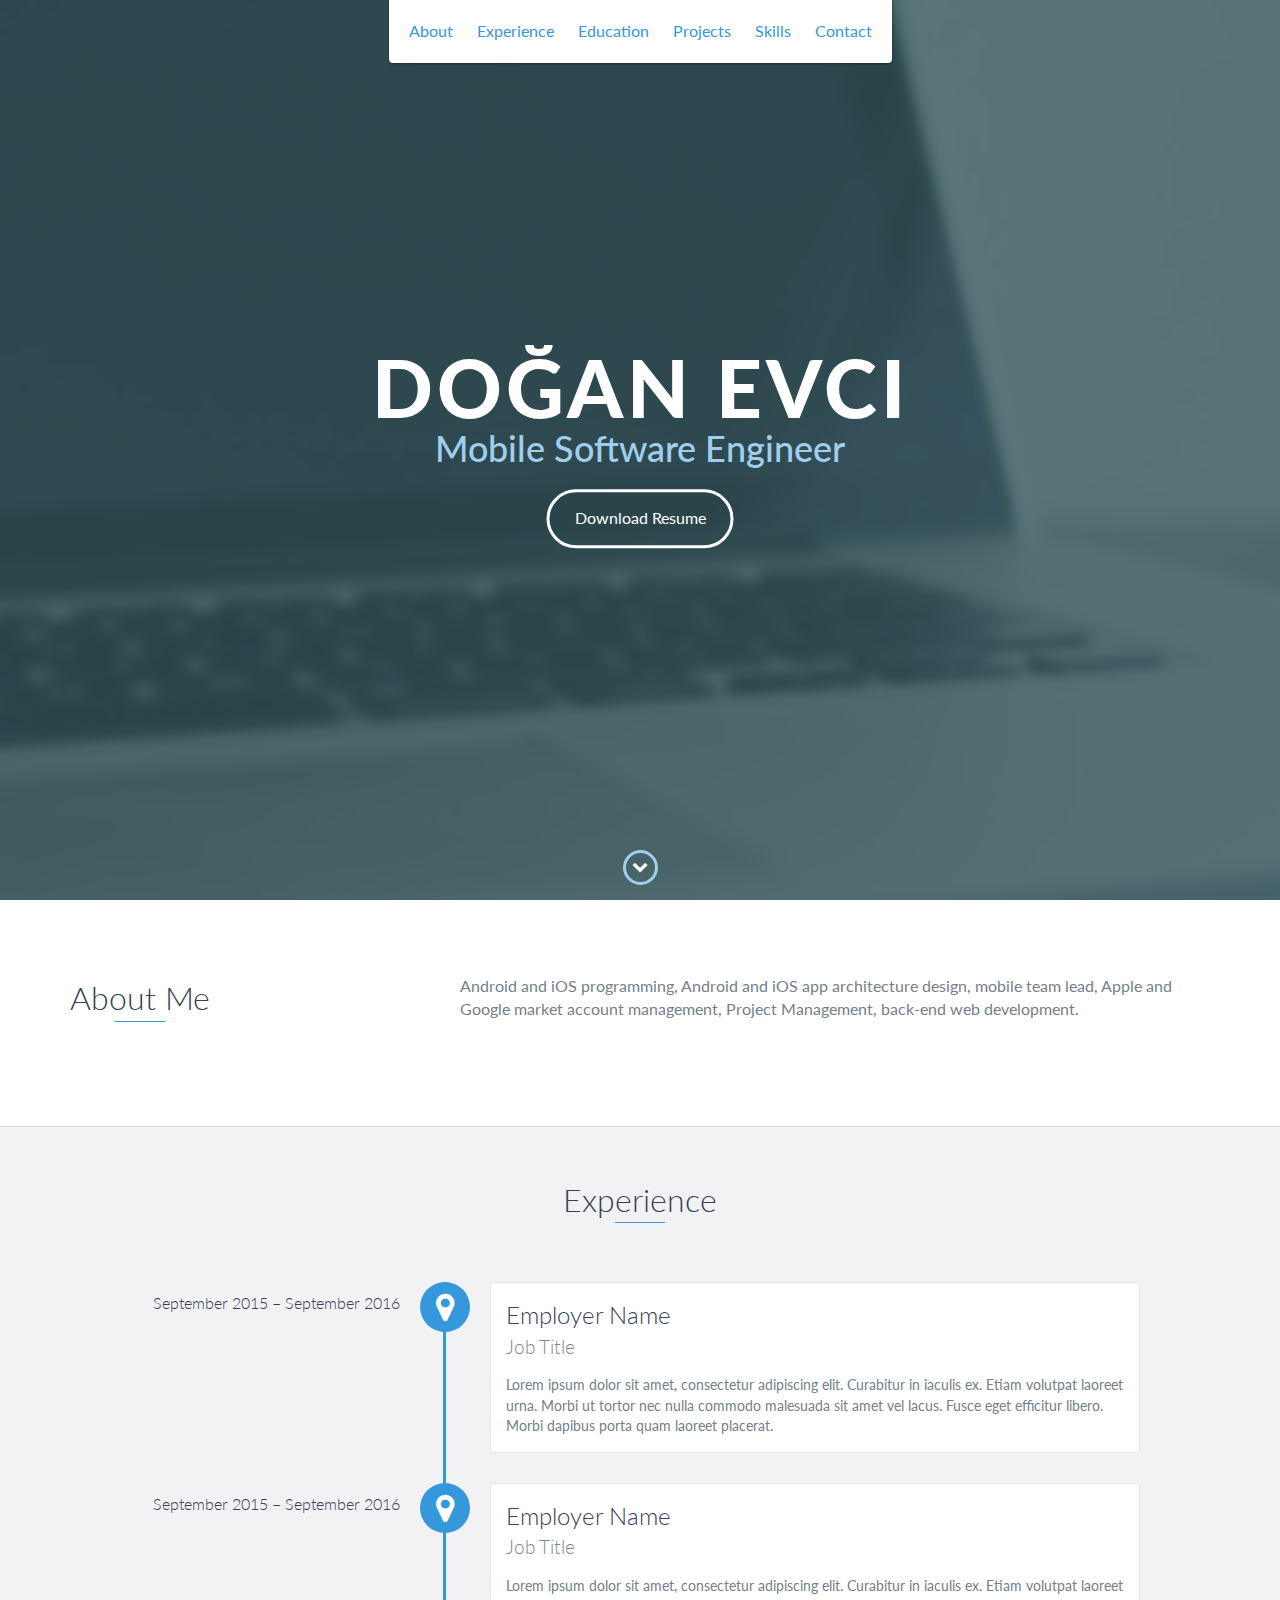
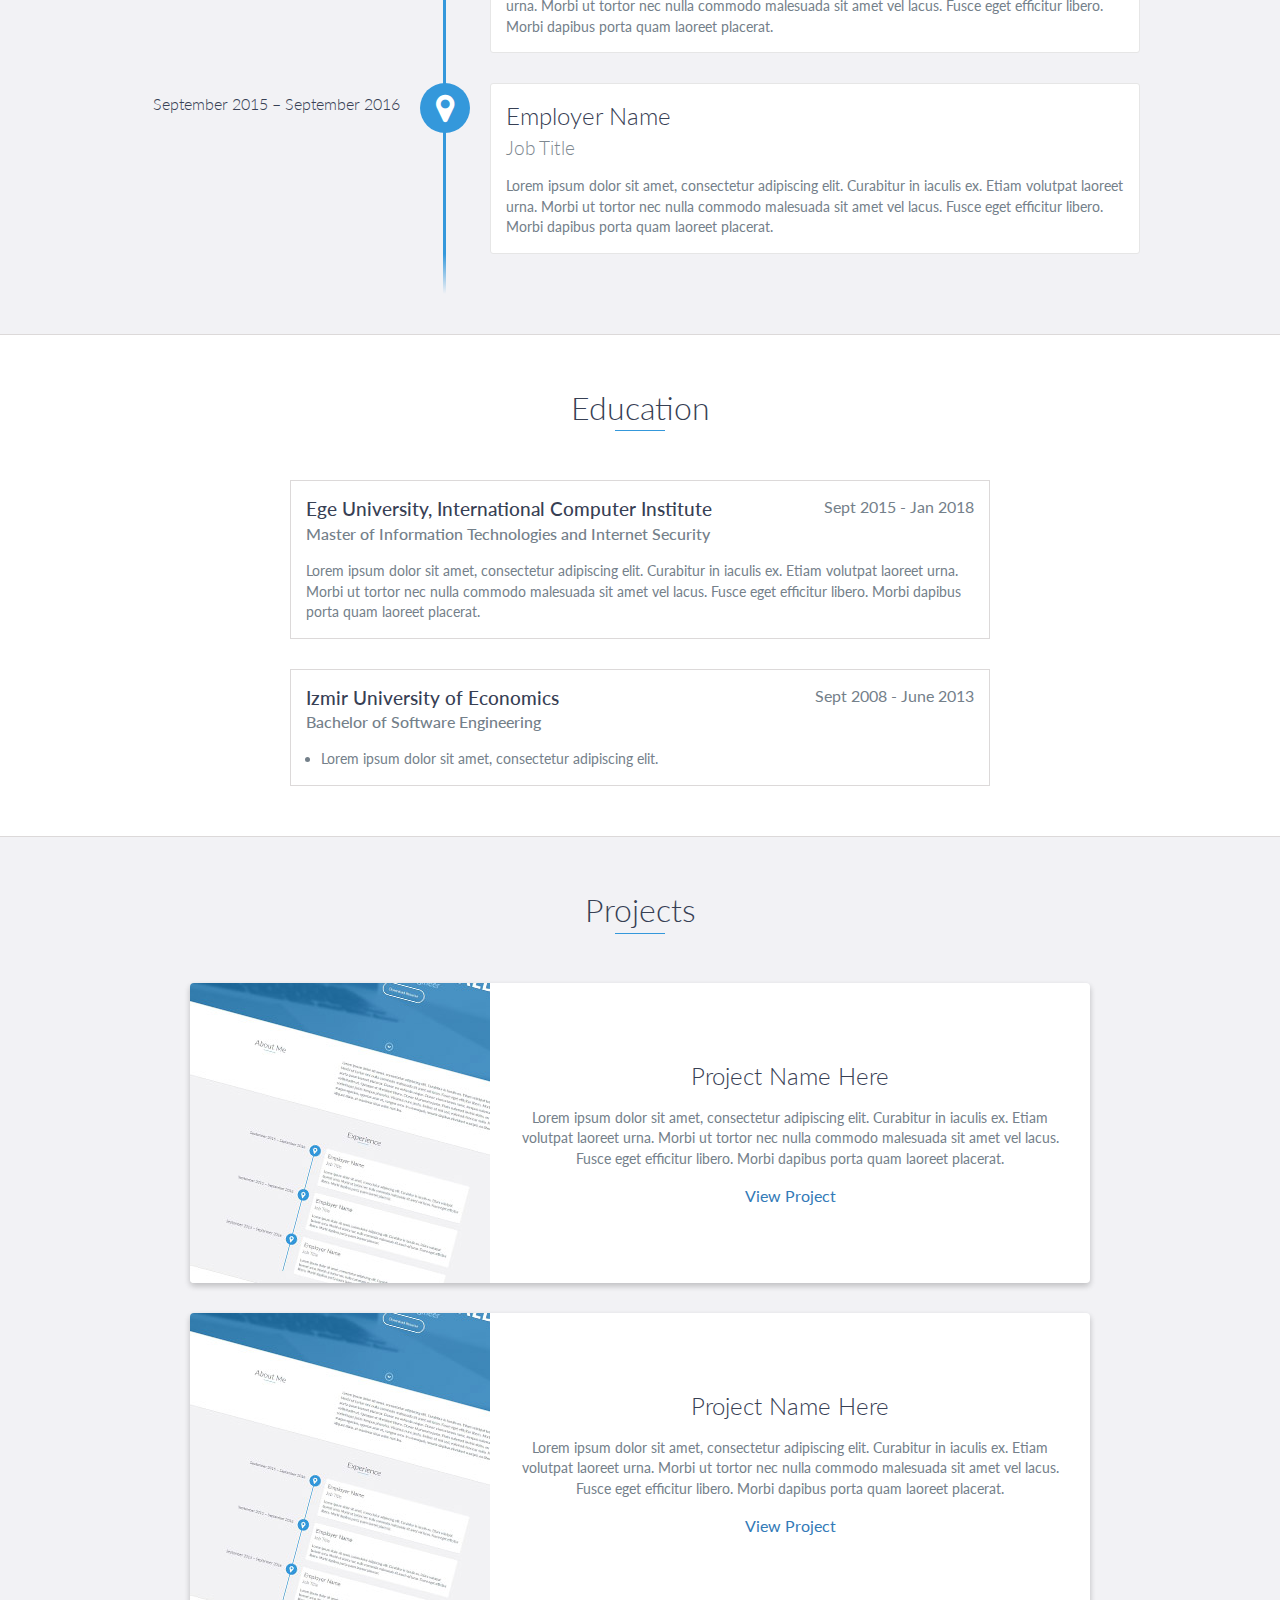
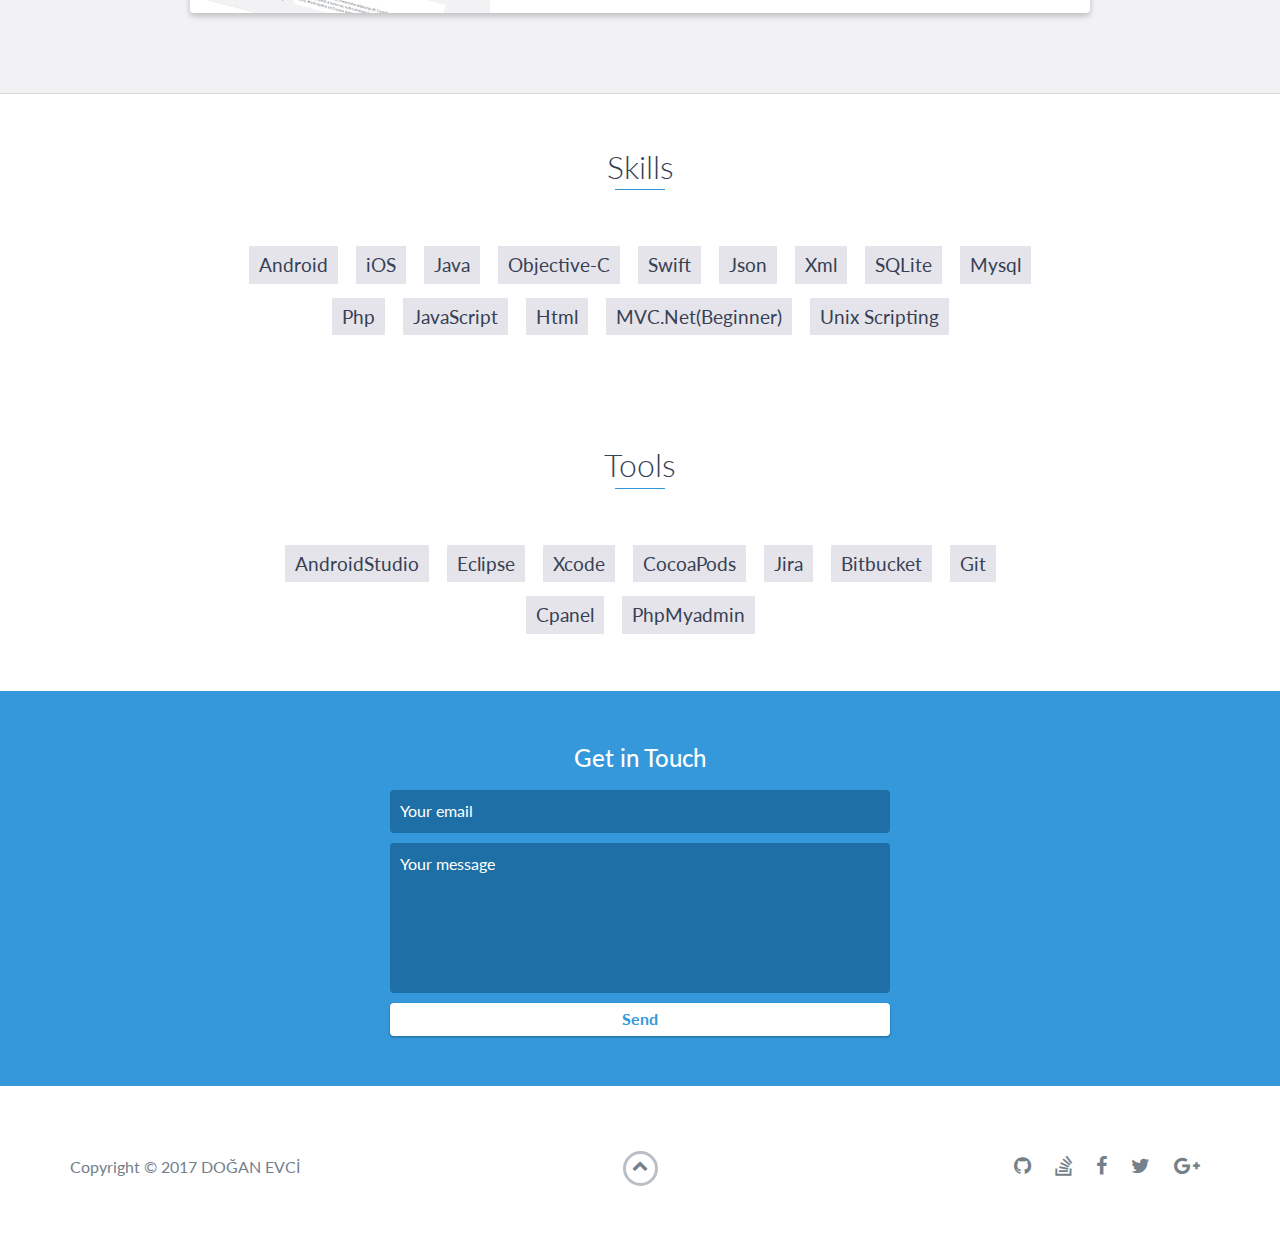
<file: index.html>
<!DOCTYPE html>
<html class="no-js" lang="en">

<head>
    <meta charset="utf-8">
    <meta http-equiv="X-UA-Compatible" content="IE=edge">
    <meta name="viewport" content="width=device-width, initial-scale=1">
    <title>[Doğan Evci]-Personal Site</title>
	<link rel="shortcut icon" href="favicon.ico" type="image/x-icon">
	<link rel="icon" href="favicon.ico" type="image/x-icon">
    <link href="https://fonts.googleapis.com/css?family=Lato:300,400,700,900" rel="stylesheet">
    <link rel="stylesheet" href="libs/font-awesome/css/font-awesome.min.css">
    <link href="css/bootstrap.min.css" rel="stylesheet">
    <link href="css/styles.css" rel="stylesheet">
</head>

<body>
    <div id="mobile-menu-open" class="shadow-large">
        <i class="fa fa-bars" aria-hidden="true"></i>
    </div>
    <!-- End #mobile-menu-toggle -->
    <header>
        <div id="mobile-menu-close">
            <span>Close</span> <i class="fa fa-times" aria-hidden="true"></i>
        </div>
        <ul id="menu" class="shadow">
            <li>
                <a href="#about">About</a>
            </li>
            <li>
                <a href="#experience">Experience</a>
            </li>
            <li>
                <a href="#education">Education</a>
            </li>
            <li>
                <a href="#projects">Projects</a>
            </li>
            <li>
                <a href="#skills">Skills</a>
            </li>
            <li>
                <a href="#contact">Contact</a>
            </li>
        </ul>
    </header>
    <!-- End header -->

    <div id="lead">
        <div id="lead-content">
            <h1>Doğan Evci</h1>
            <h2>Mobile Software Engineer</h2>
            <a href="http://doganevci.me/cv/doganevci_cv.pdf" class="btn-rounded-white">Download Resume</a>
        </div>
        <!-- End #lead-content -->

        <div id="lead-overlay"></div>

        <div id="lead-down">
            <span>
                <i class="fa fa-chevron-down" aria-hidden="true"></i>
            </span>
        </div>
        <!-- End #lead-down -->
    </div>
    <!-- End #lead -->

    <div id="about">
        <div class="container">
            <div class="row">
                <div class="col-md-4">
                    <h2 class="heading">About Me</h2>
                </div>
                <div class="col-md-8">
                    <p>
                        Android and iOS programming, Android and iOS app architecture design, mobile team lead,
                        Apple and Google market account management, Project Management, back-end web development.
                    </p>
                </div>
            </div>
        </div>
    </div>
    <!-- End #about -->

    <div id="experience" class="background-alt">
        <h2 class="heading">Experience</h2>
        <div id="experience-timeline">
            <div data-date="September 2015 – September 2016">
                <h3>Employer Name</h3>
                <h4>Job Title</h4>
                <p>
                    Lorem ipsum dolor sit amet, consectetur adipiscing elit. Curabitur in iaculis ex. Etiam volutpat laoreet urna. Morbi ut tortor nec nulla commodo malesuada sit amet vel lacus. Fusce eget efficitur libero. Morbi dapibus porta quam laoreet placerat.
                </p>
            </div>

            <div data-date="September 2015 – September 2016">
                <h3>Employer Name</h3>
                <h4>Job Title</h4>
                <p>
                    Lorem ipsum dolor sit amet, consectetur adipiscing elit. Curabitur in iaculis ex. Etiam volutpat laoreet urna. Morbi ut tortor nec nulla commodo malesuada sit amet vel lacus. Fusce eget efficitur libero. Morbi dapibus porta quam laoreet placerat.
                </p>
            </div>

            <div data-date="September 2015 – September 2016">
                <h3>Employer Name</h3>
                <h4>Job Title</h4>
                <p>
                    Lorem ipsum dolor sit amet, consectetur adipiscing elit. Curabitur in iaculis ex. Etiam volutpat laoreet urna. Morbi ut tortor nec nulla commodo malesuada sit amet vel lacus. Fusce eget efficitur libero. Morbi dapibus porta quam laoreet placerat.
                </p>
            </div>
        </div>
    </div>
    <!-- End #experience -->

    <div id="education">
        <h2 class="heading">Education</h2>
        <div class="education-block">
            <h3>Ege University, International Computer Institute</h3>
            <span class="education-date">Sept 2015 - Jan 2018</span>
            <h4>Master of Information Technologies and Internet Security</h4>
            <p>
                Lorem ipsum dolor sit amet, consectetur adipiscing elit. Curabitur in iaculis ex. Etiam volutpat laoreet urna. Morbi ut tortor nec nulla commodo malesuada sit amet vel lacus. Fusce eget efficitur libero. Morbi dapibus porta quam laoreet placerat.
            </p>
        </div>
        <!-- End .education-block -->

        <div class="education-block">
            <h3>Izmir University of Economics</h3>
            <span class="education-date">Sept 2008 - June 2013</span>
            <h4>Bachelor of Software Engineering</h4>
            <ul>
                <li>
                    Lorem ipsum dolor sit amet, consectetur adipiscing elit.
                </li>
            </ul>
        </div>


        
        <!-- End .education-block -->
    </div>
    <!-- End #education -->

    <div id="projects" class="background-alt">
        <h2 class="heading">Projects</h2>
        <div class="container">
            <div class="row">
                <div class="project shadow-large">
                    <div class="project-image">
                        <img src="images/project.jpg" />
                    </div>
                    <!-- End .project-image -->
                    <div class="project-info">
                        <h3>Project Name Here</h3>
                        <p>
                            Lorem ipsum dolor sit amet, consectetur adipiscing elit. Curabitur in iaculis ex. Etiam volutpat laoreet urna. Morbi ut tortor nec nulla commodo malesuada sit amet vel lacus. Fusce eget efficitur libero. Morbi dapibus porta quam laoreet placerat.
                        </p>
                        <a href="#">View Project</a>
                    </div>
                    <!-- End .project-info -->
                </div>
                <!-- End .project -->

                <div class="project shadow-large">
                    <div class="project-image">
                        <img src="images/project.jpg" />
                    </div>
                    <!-- End .project-image -->
                    <div class="project-info">
                        <h3>Project Name Here</h3>
                        <p>
                            Lorem ipsum dolor sit amet, consectetur adipiscing elit. Curabitur in iaculis ex. Etiam volutpat laoreet urna. Morbi ut tortor nec nulla commodo malesuada sit amet vel lacus. Fusce eget efficitur libero. Morbi dapibus porta quam laoreet placerat.
                        </p>
                        <a href="#">View Project</a>
                    </div>
                    <!-- End .project-info -->
                </div>
                <!-- End .project -->
            </div>
        </div>
    </div>
    <!-- End #projects -->

    <div id="skills">
        <h2 class="heading">Skills</h2>
        <ul>
            <li>Android</li>
            <li>iOS</li>
            <li>Java</li>
            <li>Objective-C</li>
            <li>Swift</li>
            <li>Json</li>
            <li>Xml</li>
            <li>SQLite</li>
            <li>Mysql</li>
            <li>Php</li>
            <li>JavaScript</li>
            <li>Html</li>
            <li>MVC.Net(Beginner)</li>
            <li>Unix Scripting</li>
        </ul>
    </div>
    <!-- End #skills -->

    <div id="skills">
        <h2 class="heading">Tools</h2>
        <ul>
            <li>AndroidStudio</li>
            <li>Eclipse</li>
            <li>Xcode</li>
            <li>CocoaPods</li>
            <li>Jira</li>
            <li>Bitbucket</li>
            <li>Git</li>
            <li>Cpanel</li>
            <li>PhpMyadmin</li>
          
        </ul>
    </div>
    <!-- End #skills -->

    <div id="contact">
        <h2>Get in Touch</h2>
        <div id="contact-form">
            <form method="POST" action="https://formspree.io/doganevci@gmail.com">
                <input type="hidden" name="_subject" value="Contact request from personal website" />
                <input type="email" name="_replyto" placeholder="Your email" required>
                <textarea name="message" placeholder="Your message" required></textarea>
                <button type="submit">Send</button>
            </form>
        </div>
        <!-- End #contact-form -->
    </div>
    <!-- End #contact -->

    <footer>
        <div class="container">
            <div class="row">
                <div class="col-sm-5 copyright">
                    <p>
                        Copyright &copy; 2017 DOĞAN EVCİ
                    </p>
                </div>
                <div class="col-sm-2 top">
                    <span id="to-top">
                        <i class="fa fa-chevron-up" aria-hidden="true"></i>
                    </span>
                </div>
                <div class="col-sm-5 social">
                    <ul>
                        <li>
                            <a href="https://github.com/doganevci" target="_blank"><i class="fa fa-github" aria-hidden="true"></i></a>
                        </li>
                        <li>
                            <a href="https://stackoverflow.com/users/2674194/do%C4%9Fan-evci?tab=profile" target="_blank"><i class="fa fa-stack-overflow" aria-hidden="true"></i></a>
                        </li>
                        <li>
                            <a href="https://www.facebook.com/dogan.evci.9" target="_blank"><i class="fa fa-facebook" aria-hidden="true"></i></a>
                        </li>
                        <li>
                            <a href="https://twitter.com/" target="_blank"><i class="fa fa-twitter" aria-hidden="true"></i></a>
                        </li>
                        <li>
                            <a href="https://plus.google.com/" target="_blank"><i class="fa fa-google-plus" aria-hidden="true"></i></a>
                        </li>
                    </ul>
                </div>
            </div>
        </div>
    </footer>
    <!-- End footer -->

    <script src="https://ajax.googleapis.com/ajax/libs/jquery/1.12.4/jquery.min.js"></script>
    <script src="js/scripts.min.js"></script>
</body>

</html>
</file>
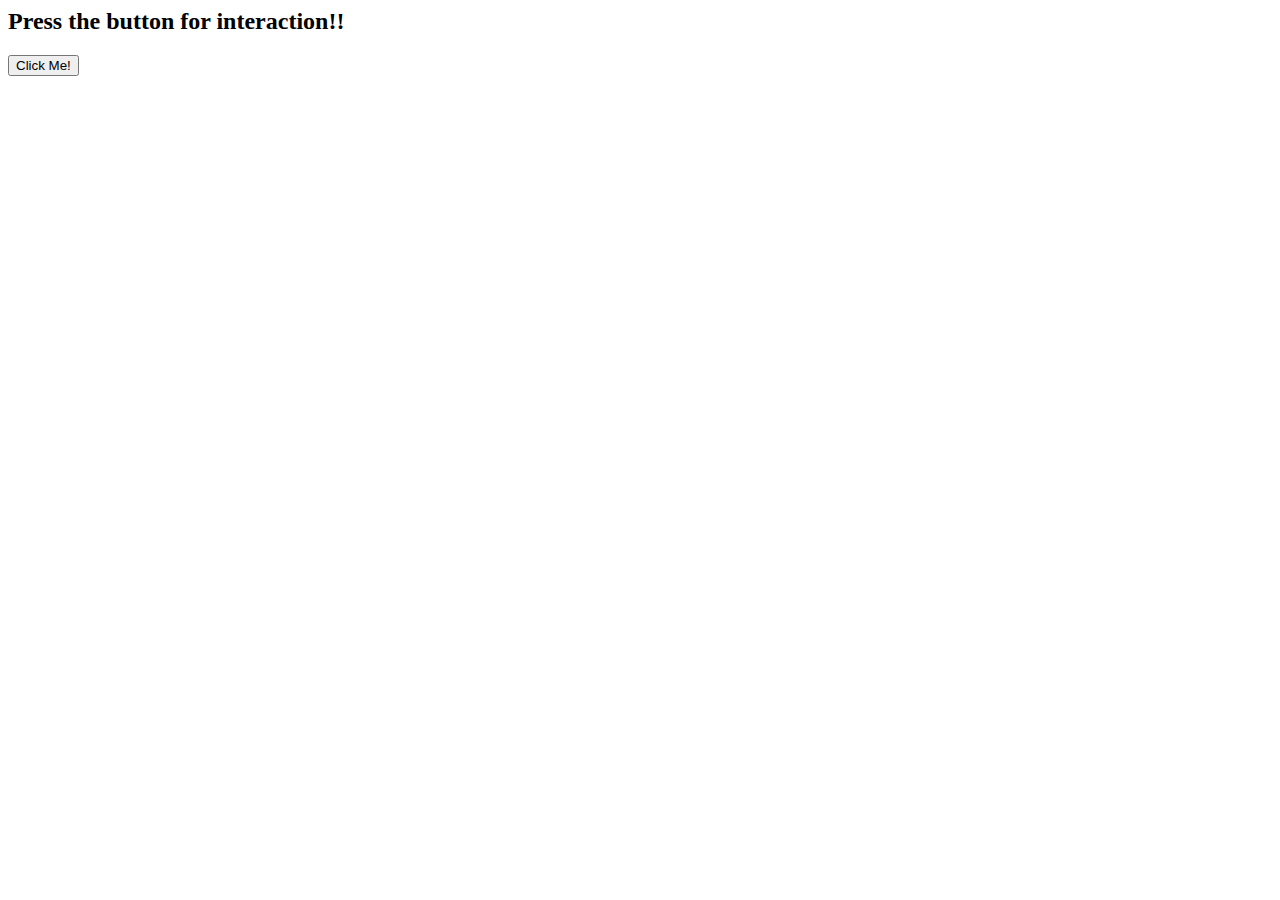
<file: webapp4/index.html>
<script >

	var JSPlugin = new function() {

this.vibrateAndShowToast = function() {
    
    JSBridgePlugin.vibrateAndShowToast();

};

};
function JSPluginCallbackHandler(data){
alert(data);
};
 </script>
<html>


<body>
    <h2>Press the button for interaction!!</h2>
<button type="button" onclick="JSPlugin.vibrateAndShowToast()" >Click Me!</button>

</body>
</html>
</file>
<file: css/styles.css>
/*!
    Title: Dev Portfolio Template
    Version: 1.2.1
    Last Change: 08/28/2017
    Author: Ryan Fitzgerald
    Repo: https://github.com/RyanFitzgerald/devportfolio-template
    Issues: https://github.com/RyanFitzgerald/devportfolio-template/issues

    Description: This file contains all the styles associated with the page
    that don't come from third party libraries. This file gets compiled using
    Gulp and send to the /css folder which is then loaded on the page.
*/body{font-family:'Lato', sans-serif;font-size:16px}body.active{overflow:hidden;z-index:-1}.no-js #experience-timeline>div{background:#fff;padding:10px;margin-bottom:10px;border:1px solid #dcd9d9}.no-js #experience-timeline>div h3{font-size:1.5em;font-weight:300;color:#374054;display:inline-block;margin:0}.no-js #experience-timeline>div h4{font-size:1.2em;font-weight:300;color:#7e8890;margin:0 0 15px 0}.no-js #experience-timeline>div p{color:#74808a;font-size:0.9em;margin:0}.no-js #experience-timeline:before,.no-js #experience-timeline:after{content:none}@keyframes dropHeader{0%{transform:translateY(-100%)}100%{transform:translateY(0)}}header{position:absolute;top:0;left:0;right:0;text-align:center;z-index:10;animation-name:dropHeader;animation-iteration-count:1;animation-timing-function:ease;animation-duration:0.75s}header ul{display:inline-block;background:#fff;text-align:center;padding:10px;margin:0;border-bottom-right-radius:4px;border-bottom-left-radius:4px}header li{display:inline-block}header a{display:block;color:#3498db;padding:10px}header a:hover{color:#217dbb;text-decoration:none;background:#eee;border-radius:4px}header a:focus{color:#3498db;text-decoration:none}header.active{display:block}header.sticky{position:fixed;z-index:999}#menu.active{display:block}#mobile-menu-open{display:none;cursor:pointer;position:fixed;right:15px;top:10px;color:#3498db;font-size:1.5em;z-index:20;padding:0 7px;border-radius:4px;background:#fff}#mobile-menu-close{display:none;text-align:right;width:100%;background:#fff;font-size:1.5em;padding-right:15px;padding-top:10px;cursor:pointer;color:#3498db}#mobile-menu-close span{font-size:0.5em;text-transform:uppercase}#mobile-menu-close i{vertical-align:middle}footer{padding:50px 0}.copyright{padding-top:20px}.copyright p{margin:0;color:#74808a}.top{text-align:center}.top span{cursor:pointer;display:block;margin:15px auto 0 auto;width:35px;height:35px;border-radius:50%;border:3px solid #b9bfc4;text-align:center}.top i{color:#74808a}.social{text-align:right}.social ul{margin:5px 0 0 0;padding:0}.social li{display:inline-block;font-size:1.25em;list-style:none}.social a{display:block;color:#74808a;padding:10px}.social a:hover{color:#3498db}.btn-rounded-white{display:inline-block;color:#fff;padding:15px 25px;border:3px solid #fff;border-radius:30px;transition:.5s ease all}.btn-rounded-white:hover{color:#3498db;background:#fff;text-decoration:none}.shadow{box-shadow:0 1px 3px rgba(0,0,0,0.12),0 1px 2px rgba(0,0,0,0.24)}.shadow-large{box-shadow:0 3px 6px rgba(0,0,0,0.08),0 3px 6px rgba(0,0,0,0.15)}.heading{position:relative;display:inline-block;font-size:2em;font-weight:300;margin:0 0 30px 0}.heading:after{position:absolute;content:'';top:100%;height:1px;width:50px;left:0;right:0;margin:0 auto;background:#3498db}.background-alt{background:#f2f2f5}#lead{position:relative;height:100vh;min-height:500px;max-height:1080px;background:url(../images/lead-bg.jpg);background-size:cover;padding:15px;overflow:hidden}#lead-content{position:absolute;z-index:10;top:50%;left:50%;transform:translate(-50%, -50%);text-align:center}#lead-content h1,#lead-content h2{margin:0}#lead-content h1{color:#fff;font-weight:900;font-size:5em;text-transform:uppercase;letter-spacing:0.05em;line-height:0.9em}#lead-content h2{color:#a0cfee;font-weight:500;font-size:2.25em;margin-bottom:15px}#lead-overlay{position:absolute;height:100%;width:100%;top:0;right:0;bottom:0;left:0;background:rgba(52, 86, 93, 0.8);z-index:1}#lead-down{position:absolute;left:0;right:0;width:100%;text-align:center;z-index:10;bottom:15px;color:#fff}#lead-down span{cursor:pointer;display:block;margin:0 auto;width:35px;height:35px;border-radius:50%;border:3px solid #a0cfee;text-align:center}#lead-down i{animation:pulsate 1.5s ease;animation-iteration-count:infinite;padding-top:5px}@keyframes pulsate{0%{transform:scale(1, 1)}50%{transform:scale(1.2, 1.2)}100%{transform:scale(1, 1)}}#about{padding:75px 15px;border-bottom:1px solid #dcd9d9}#about h2{color:#374054}#about p{color:#74808a;margin:0}#experience{padding:50px 15px;text-align:center;border-bottom:1px solid #dcd9d9}#experience h2{color:#374054}#experience-timeline{margin:30px auto 0 auto;position:relative;max-width:1000px}#experience-timeline:before{position:absolute;content:'';top:0;bottom:0;left:303px;right:auto;height:100%;width:3px;background:#3498db;z-index:0}#experience-timeline:after{position:absolute;content:'';width:3px;height:40px;background:#3498db;background:linear-gradient(to bottom, #3498db, rgba(52,152,219,0));top:100%;left:303px}.vtimeline-content{margin-left:350px;background:#fff;border:1px solid #e6e6e6;padding:15px;border-radius:3px;text-align:left}.vtimeline-content h3{font-size:1.5em;font-weight:300;color:#374054;display:inline-block;margin:0}.vtimeline-content h4{font-size:1.2em;font-weight:300;color:#7e8890;margin:0 0 15px 0}.vtimeline-content p{color:#74808a;font-size:0.9em;margin:0}.vtimeline-point{position:relative;display:block;vertical-align:top;margin-bottom:30px}.vtimeline-icon{position:relative;color:#fff;width:50px;height:50px;background:#3498db;border-radius:50%;float:left;z-index:99;margin-left:280px}.vtimeline-icon i{display:block;font-size:2em;margin-top:10px}.vtimeline-date{width:260px;text-align:right;position:absolute;left:0;top:10px;font-weight:300;color:#374054}#education{padding:50px 15px 20px 15px;border-bottom:1px solid #dcd9d9;text-align:center}#education h2{color:#374054;margin-bottom:50px}.education-block{max-width:700px;margin:0 auto 30px auto;padding:15px;border:1px solid #dcd9d9;text-align:left}.education-block h3{font-weight:500;float:left;margin:0;color:#374054}.education-block span{color:#74808a;float:right}.education-block h4{color:#74808a;clear:both;font-weight:500;margin:0 0 15px 0}.education-block p,.education-block ul{margin:0;color:#74808a;font-size:0.9em}.education-block ul{padding:0 0 0 15px}#projects{padding:50px 15px;border-bottom:1px solid #dcd9d9;text-align:center}#projects h2{color:#374054;margin-bottom:50px}.project{position:relative;max-width:900px;margin:0 auto 30px auto;overflow:hidden;background:#fff;border-radius:4px}.project-image{float:left}.project-info{position:absolute;top:50%;transform:translateY(-50%);margin-left:300px;padding:15px}.project-info h3{font-size:1.5em;font-weight:300;color:#374054;margin:0 0 15px 0}.project-info p{color:#74808a;margin:0 0 15px 0;font-size:0.9em}.no-image .project-info{position:relative;margin:0;padding:30px 15px;transform:none}#more-projects{display:none}#skills{padding:50px 15px;text-align:center}#skills h2{color:#374054;margin-bottom:50px}#skills ul{display:block;margin:0 auto;padding:0;max-width:800px}#skills li{display:inline-block;margin:7px;padding:5px 10px;color:#374054;background:#e4e4ea;list-style:none;cursor:default;font-size:1.2em}#contact{padding:50px 15px;background:#3498db;text-align:center}#contact h2{margin:0 0 15px 0;color:#fff;font-weight:500}#contact-form{max-width:500px;margin:0 auto}#contact-form input,#contact-form textarea{display:block;width:100%;padding:10px;border-radius:4px;border:none;margin-bottom:10px;background:#1d6fa5;color:#fff;transition:.5s ease all}#contact-form input::-webkit-input-placeholder,#contact-form textarea::-webkit-input-placeholder{color:#fff}#contact-form input:-moz-placeholder,#contact-form textarea:-moz-placeholder{color:#fff;opacity:1}#contact-form input::-moz-placeholder,#contact-form textarea::-moz-placeholder{color:#fff;opacity:1}#contact-form input:-ms-input-placeholder,#contact-form textarea:-ms-input-placeholder{color:#fff}#contact-form input:focus,#contact-form textarea:focus{outline:none;background:#16527a}#contact-form textarea{height:150px;resize:none}#contact-form button{display:block;width:100%;background:#fff;border-radius:4px;padding:5px 10px;border:none;color:#3498db;font-weight:700;box-shadow:0 1px 3px rgba(0,0,0,0.12),0 1px 2px rgba(0,0,0,0.24);transition:.5s ease all}#contact-form button:hover{box-shadow:0 10px 20px rgba(0,0,0,0.19),0 6px 6px rgba(0,0,0,0.23)}.optional-section{padding:50px 15px;text-align:center;border-top:1px solid #dcd9d9}.optional-section h2{color:#374054}.optional-section-block{max-width:700px;margin:0 auto 30px auto;padding:15px;border:1px solid #dcd9d9;background:#fff;text-align:left}.optional-section-block h3{font-weight:500;margin:0 0 15px 0;color:#374054}.optional-section-block h4{color:#74808a;clear:both;font-weight:500;margin:0 0 15px 0}.optional-section-block p,.optional-section-block ul{margin:0 0 15px 0;color:#74808a;font-size:0.9em}.optional-section-block ul{padding:0 0 0 15px}@media only screen and (max-width: 750px){#experience-timeline:before,#experience-timeline:after{left:23px}.vtimeline-date{width:auto;text-align:left;position:relative;margin-bottom:15px;display:block;margin-left:70px}.vtimeline-icon{margin-left:0}.vtimeline-content{margin-left:70px}}@media only screen and (max-width: 992px){#lead{height:auto;min-height:auto;max-height:auto;padding:100px 15px}#lead-content{position:relative;transform:none;left:auto;top:auto}#lead-content h1{font-size:3em}#lead-content h2{font-size:1.75em}#about{text-align:center}#about p{text-align:left}}@media only screen and (max-width: 768px){header{position:fixed;display:none;z-index:999;animation:none;bottom:0;height:100%}#mobile-menu-open,#mobile-menu-close{display:block}#menu{height:100%;overflow-y:auto;box-shadow:none;border-radius:0;width:100%}#menu li{display:block;margin-bottom:10px}#lead-content h1{font-size:2em}#lead-content h2{font-size:1.3em}#lead-content a{padding:10px 20px}#lead-down{display:none}.education-block h3,.education-block span{float:none}.project-image{display:none}.project-info{position:relative;margin:0;padding:30px 15px;top:auto;transform:none}footer{text-align:center}.social{text-align:center}}@media only screen and (max-width: 480px){#lead-content h1{font-size:1.5em}#lead-content h2{font-size:1em}#lead-content a{font-size:0.9em;padding:5px 10px}}
</file>
